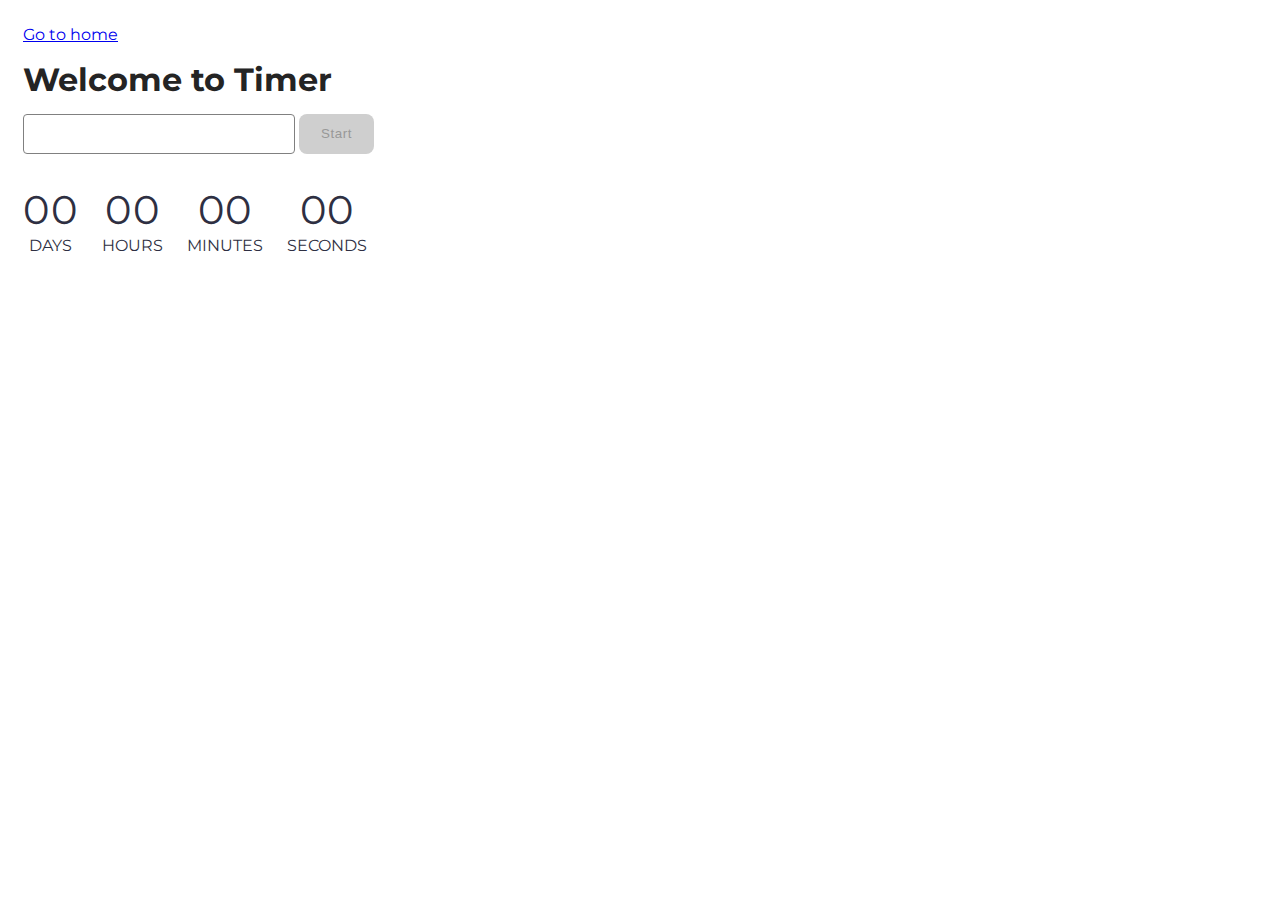
<file: src/1-timer.html>
<!DOCTYPE html>
<html lang="en">
  <head>
    <meta charset="UTF-8" />
    <meta http-equiv="X-UA-Compatible" content="IE=edge" />
    <meta name="viewport" content="width=device-width, initial-scale=1.0" />
    <title>Timer</title>
    <link rel="preconnect" href="https://fonts.googleapis.com" />
    <link rel="preconnect" href="https://fonts.gstatic.com" crossorigin />
    <link
      href="https://fonts.googleapis.com/css2?family=Montserrat:ital,wght@0,100..900;1,100..900&display=swap"
      rel="stylesheet"
    />
  </head>

  <body>
    <section>
      <a href="./index.html">Go to home</a>
      <h1>Welcome to Timer</h1>
    </section>

    <input type="text" id="datetime-picker" />
    <button type="button" disabled data-start>Start</button>

    <div class="timer">
      <div class="field">
        <span class="value" data-days>00</span>
        <span class="label">Days</span>
      </div>
      <div class="field">
        <span class="value" data-hours>00</span>
        <span class="label">Hours</span>
      </div>
      <div class="field">
        <span class="value" data-minutes>00</span>
        <span class="label">Minutes</span>
      </div>
      <div class="field">
        <span class="value" data-seconds>00</span>
        <span class="label">Seconds</span>
      </div>
    </div>
    <link rel="stylesheet" href="./css/styles.css" />
    <link rel="stylesheet" href="./css/1.css" />
    <script type="module" defer src="./js/1-timer.js"></script>
  </body>
</html>
</file>
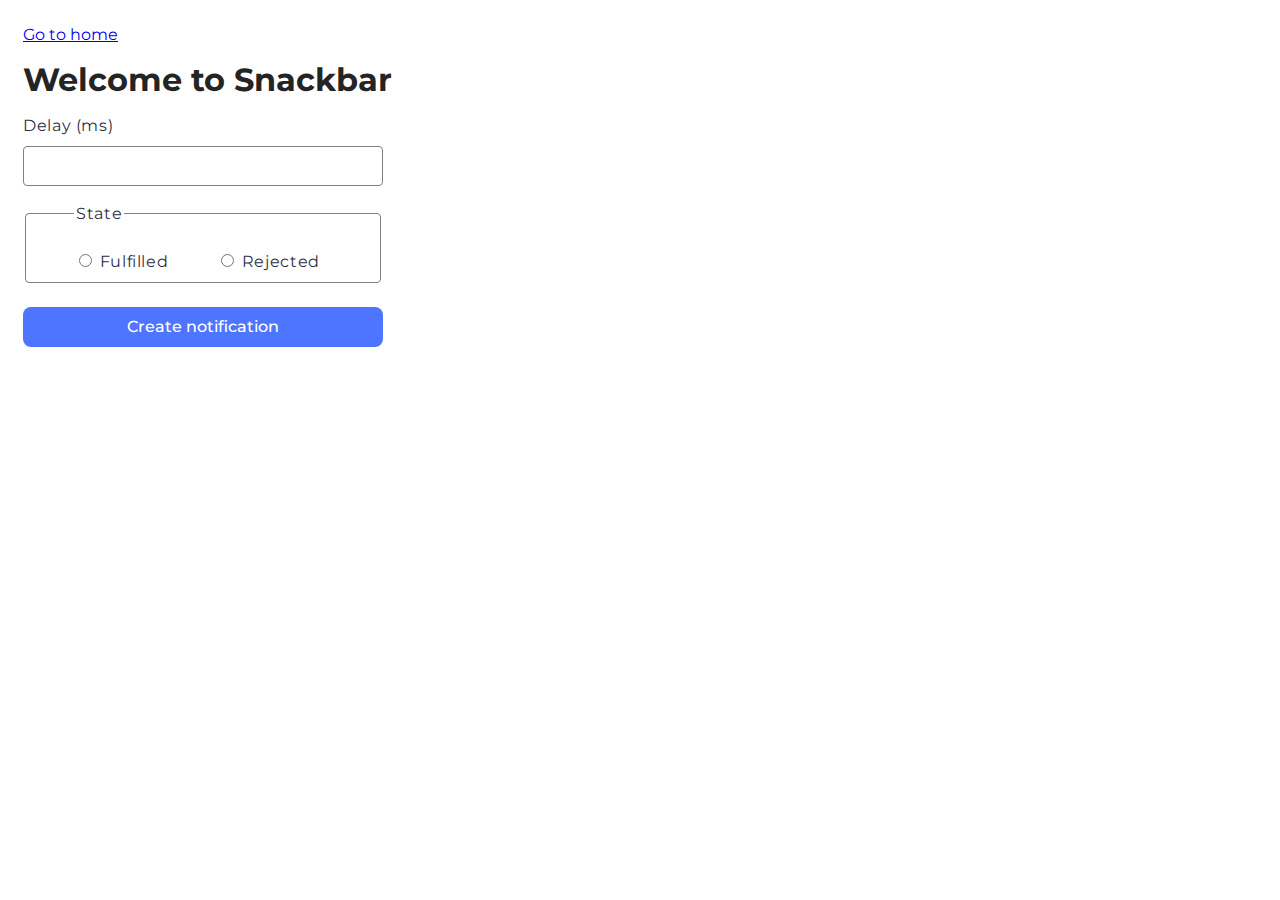
<file: src/2-snackbar.html>
<!DOCTYPE html>
<html lang="en">
  <head>
    <meta charset="UTF-8" />
    <meta http-equiv="X-UA-Compatible" content="IE=edge" />
    <meta name="viewport" content="width=device-width, initial-scale=1.0" />
    <title>Snackbar</title>
    <link rel="preconnect" href="https://fonts.googleapis.com" />
    <link rel="preconnect" href="https://fonts.gstatic.com" crossorigin />
    <link
      href="https://fonts.googleapis.com/css2?family=Montserrat:ital,wght@0,100..900;1,100..900&display=swap"
      rel="stylesheet"
    />
  </head>

  <body>
    <section>
      <a href="./index.html">Go to home</a>
      <h1>Welcome to Snackbar</h1>
    </section>

    <form class="form">
      <label>
        Delay (ms) <br />
        <input class="delay-input" type="number" name="delay" required />
      </label>

      <fieldset class="fieldset">
        <legend>State</legend>
        <label>
          <input type="radio" name="state" value="fulfilled" required />
          Fulfilled
        </label>
        <label>
          <input
            class="rejected-input"
            type="radio"
            name="state"
            value="rejected"
            required
          />
          Rejected
        </label>
      </fieldset>

      <button type="submit">Create notification</button>
    </form>

    <link rel="stylesheet" href="./css/styles.css" />

    <link rel="stylesheet" href="./css/2.css" />
    <script type="module" defer src="./js/2-snackbar.js"></script>
  </body>
</html>
</file>
<file: src/css/styles.css>
/**
  |============================
  | include css partials with
  | default @import url()
  |============================
*/

:root {
  font-family: Inter, Avenir, Helvetica, Arial, sans-serif;
  font-size: 16px;
  line-height: 24px;
  font-weight: 400;

  color: #242424;
  background-color: rgba(255, 255, 255, 0.87);

  font-synthesis: none;
  text-rendering: optimizeLegibility;
  -webkit-font-smoothing: antialiased;
  -moz-osx-font-smoothing: grayscale;
  -webkit-text-size-adjust: 100%;
}

body {
  font-family: 'Montserrat', sans-serif;
  padding: 15px 15px;
}

/* 1-timer */

/* input {
  box-sizing: border-box;
  width: 272px;
  height: 40px;
  border: 1px solid;
  border-radius: 4px;
  border-color: #808080;
  line-height: 1.5;
  letter-spacing: 0.04em;
  color: #2e2f42;
  padding: 8px 16px;
  margin-bottom: 32px;
}

input:hover {
  border-color: #2e2f42;
}

input:active {
  border-color: #4e75ff;
}

input:disabled {
  border-color: #808080;
  color: #808080;
}

button {
  border: transparent;
  border-radius: 8px;
  padding: 8px 16px;
  width: 75px;
  height: 40px;
  background: #4e75ff;
  color: #fff;
  font-weight: 500;
  line-height: 1.5;
  letter-spacing: 0.04em;
  cursor: pointer;
}

button:hover {
  background: #6c8cff;
}

button:disabled {
  background: #cfcfcf;
  color: #989898;
  cursor: not-allowed;
}

.timer {
  display: flex;
  flex-direction: row;
  gap: 24px;
}

.field {
  display: flex;
  flex-direction: column;
  align-items: center;
}

.value {
  font-size: 40px;
  line-height: 1.2;
  letter-spacing: 0.04em;
  color: #2e2f42;
}

.label {
  line-height: 1.5;
  color: #2e2f42;
  text-transform: uppercase;
} */


/* 2-snackbar */

/* .form {
  box-sizing: border-box;
  width: 360px;
  font-size: 16px;
  line-height: 1.5;
  letter-spacing: 0.04em;
  color: #2e2f42;
}

.delay-input {
  box-sizing: border-box;
  width: 360px;
  height: 40px;
  border: 1px solid #808080;
  border-radius: 4px;
  margin-top: 8px;
  margin-bottom: 16px;
  padding-left: 8px;
}

.delay-input:hover {
  border-color: #000000;
}

.delay-input:active {
  border-color: #4e75ff;
}

.fieldset {
  box-sizing: border-box;
  padding: 24px 48px 8px 48px;
  border: 1px solid #808080;
  border-radius: 4px;
  margin-bottom: 24px;
}

.rejected-input {
  box-sizing: border-box;
  margin-left: 48px;
}

button {
  border-radius: 8px;
  border: transparent;
  padding: 8px 16px;
  width: 360px;
  height: 40px;
  background: #4e75ff;
  color: #fff;
  font-family: inherit;
  font-weight: 500;
  font-size: 16px;
}

button:hover {
  background: #6c8cff;
} */
</file>
<file: src/css/1.css>
input {
    box-sizing: border-box;
    width: 272px;
    height: 40px;
    border: 1px solid;
    border-radius: 4px;
    border-color: #808080;
    line-height: 1.5;
    letter-spacing: 0.04em;
    color: #2e2f42;
    padding: 8px 16px;
    margin-bottom: 32px;
}

input:hover {
    border-color: #2e2f42;
}

input:active {
    border-color: #4e75ff;
}

input:disabled {
    border-color: #808080;
    color: #808080;
}

button {
    border: transparent;
    border-radius: 8px;
    padding: 8px 16px;
    width: 75px;
    height: 40px;
    background: #4e75ff;
    color: #fff;
    font-weight: 500;
    line-height: 1.5;
    letter-spacing: 0.04em;
    cursor: pointer;
}

button:hover {
    background: #6c8cff;
}

button:disabled {
    background: #cfcfcf;
    color: #989898;
    cursor: not-allowed;
}

.timer {
    display: flex;
    flex-direction: row;
    gap: 24px;
}

.field {
    display: flex;
    flex-direction: column;
    align-items: center;
}

.value {
    font-size: 40px;
    line-height: 1.2;
    letter-spacing: 0.04em;
    color: #2e2f42;
}

.label {
    line-height: 1.5;
    color: #2e2f42;
    text-transform: uppercase;
}
</file>
<file: src/css/2.css>
.form {
    box-sizing: border-box;
    width: 360px;
    font-size: 16px;
    line-height: 1.5;
    letter-spacing: 0.04em;
    color: #2e2f42;
}

.delay-input {
    box-sizing: border-box;
    width: 360px;
    height: 40px;
    border: 1px solid #808080;
    border-radius: 4px;
    margin-top: 8px;
    margin-bottom: 16px;
    padding-left: 8px;
}

.delay-input:hover {
    border-color: #000000;
}

.delay-input:active {
    border-color: #4e75ff;
}

.fieldset {
    box-sizing: border-box;
    padding: 24px 48px 8px 48px;
    border: 1px solid #808080;
    border-radius: 4px;
    margin-bottom: 24px;
}

.rejected-input {
    box-sizing: border-box;
    margin-left: 48px;
}

button {
    border-radius: 8px;
    border: transparent;
    padding: 8px 16px;
    width: 360px;
    height: 40px;
    background: #4e75ff;
    color: #fff;
    font-family: inherit;
    font-weight: 500;
    font-size: 16px;
}

button:hover {
    background: #6c8cff;
}
</file>
